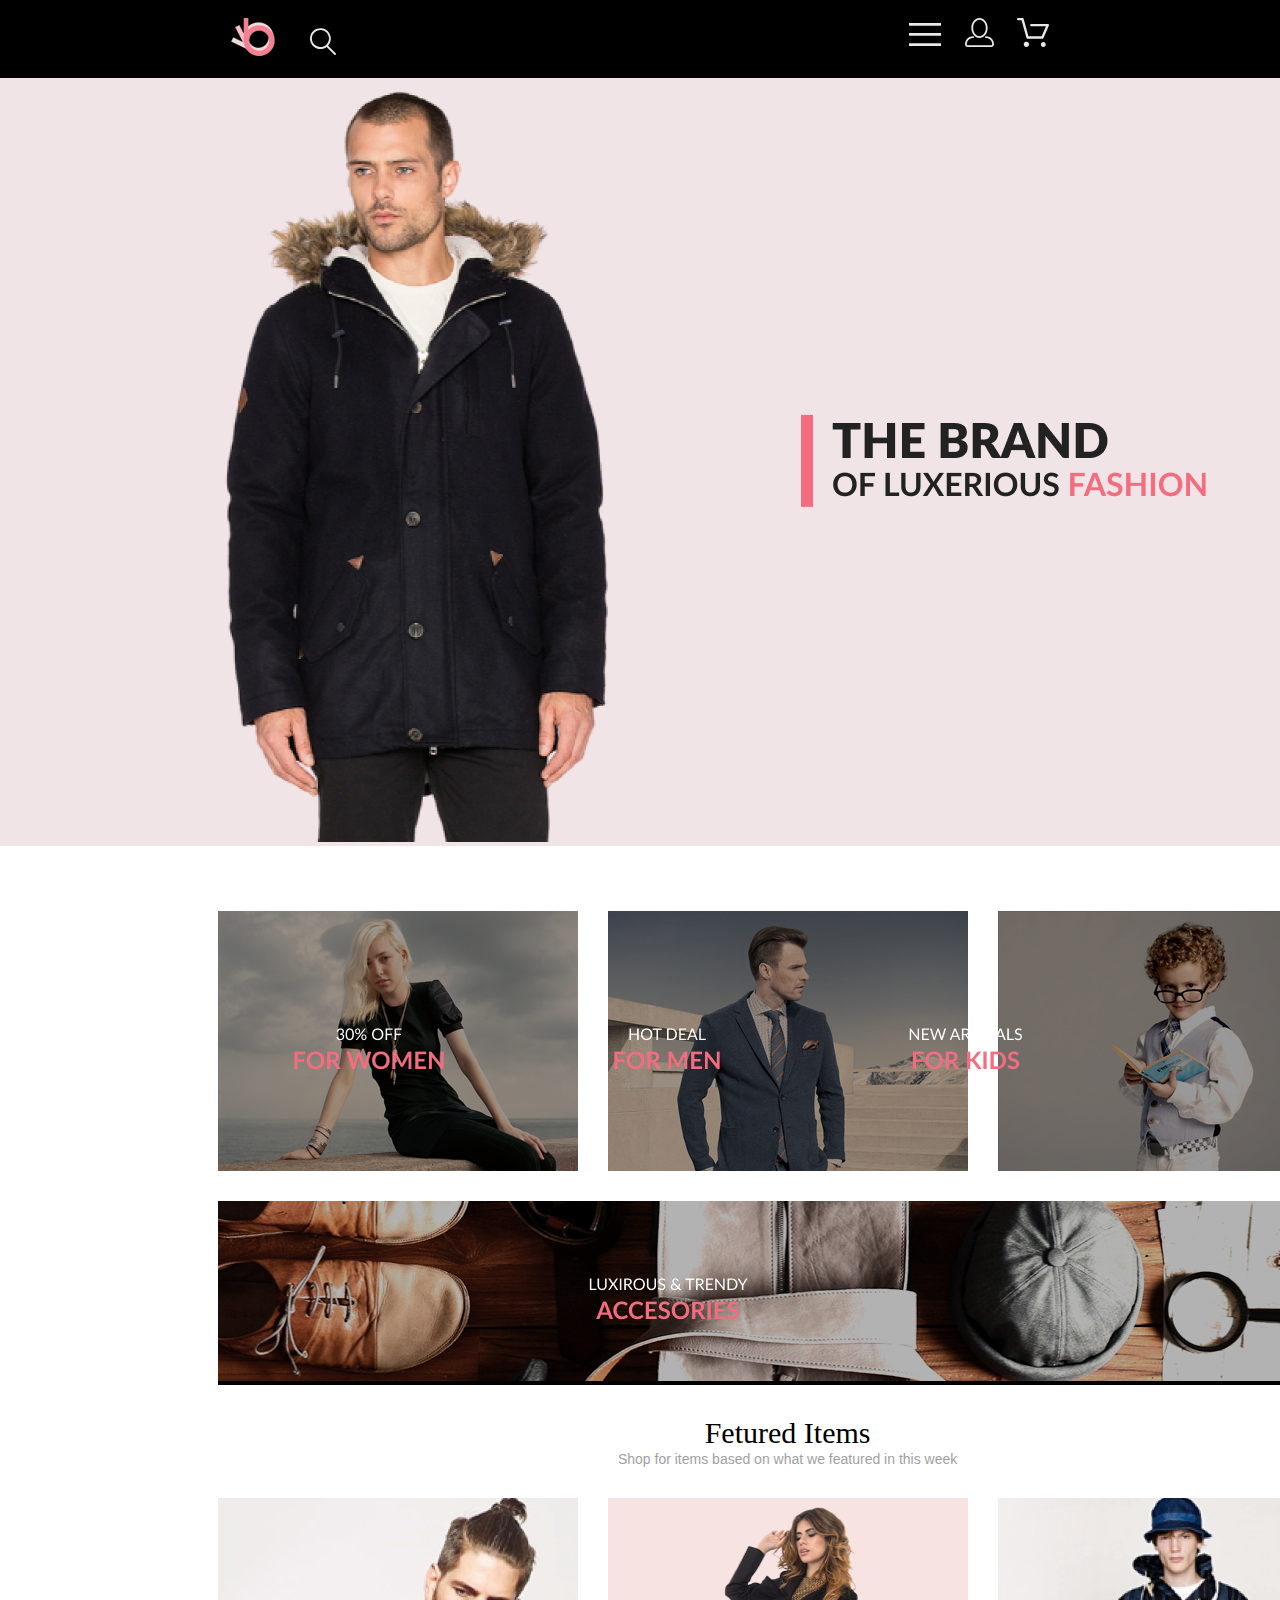
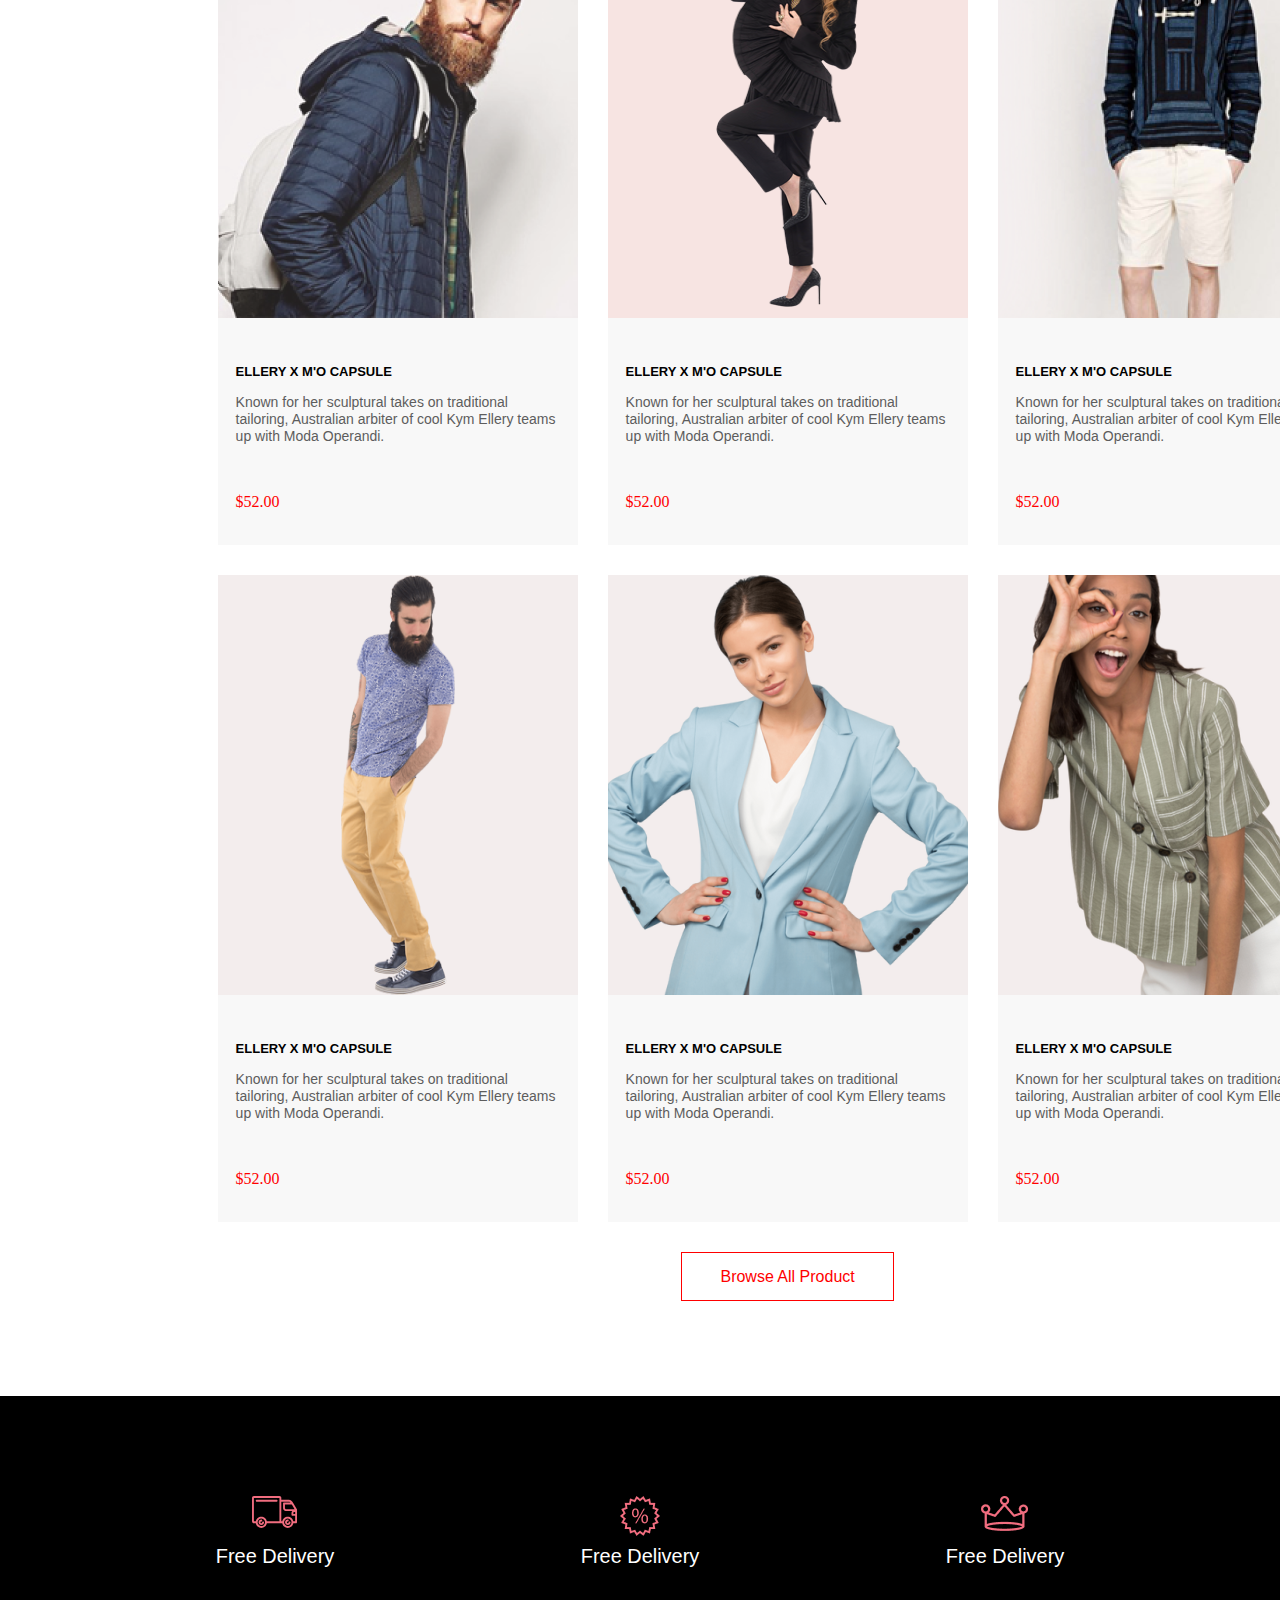
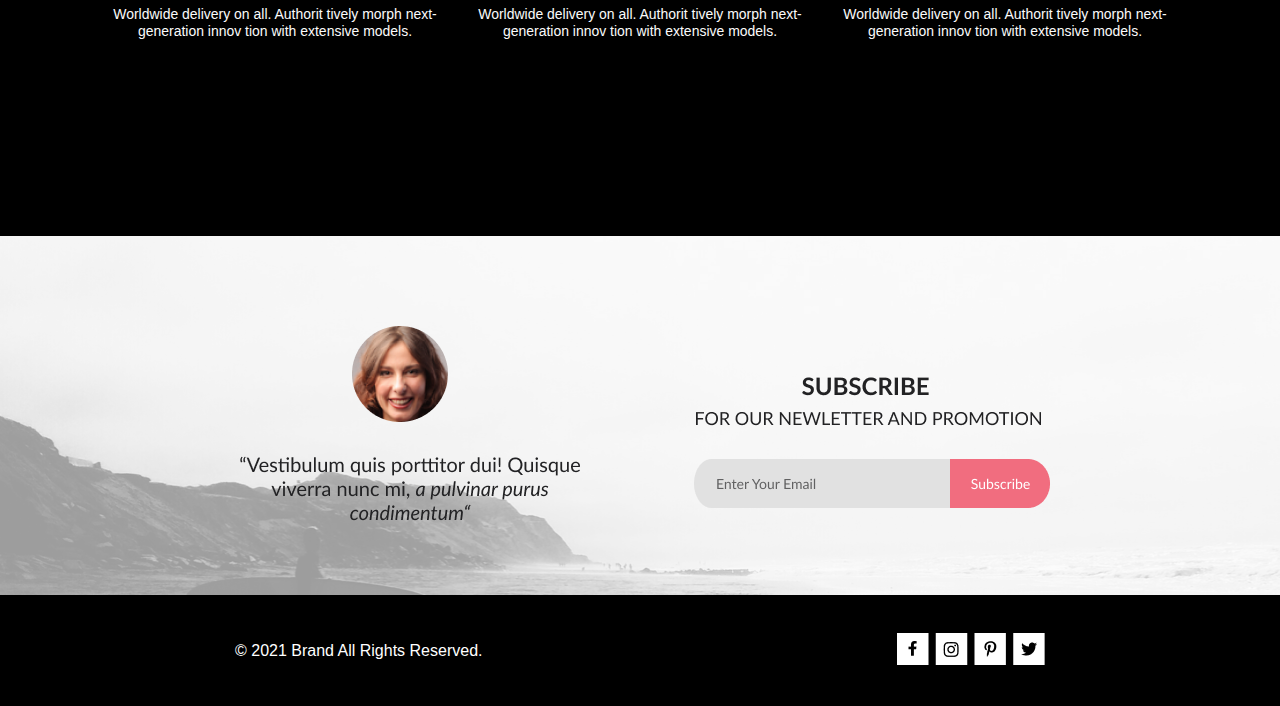
<file: index.html>
<!DOCTYPE html>
<html lang="en">

<head>
    <meta charset="UTF-8">
    <meta http-equiv="X-UA-Compatible" content="IE=edge">
    <meta name="viewport" content="width=device-width, initial-scale=1.0">
    <link rel="stylesheet" href="style.css">
    <title>Document</title>
</head>

<body>
    <div class="top">
        <div class="top-top top-left">
            <div class="logo">
                <img src="static/logo.svg" alt="logo">
            </div>
            <div class="search">
                <img src="static/search.svg" alt="search">
            </div>
        </div>
        <div class="top-top top-right">
            <div class="lines">
                <img src="static/lines.svg" alt="lines">
            </div>
            <div class="user">
                <img src="static/user.svg" alt="user">
            </div>
            <div class="basket">
                <img src="static/basket.svg" alt="basket">
            </div>
        </div>
    </div>
    <div class="preview">
        <div class="man">
            <img class="manimg" src="static/man.png" alt="man">
        </div>
        <div class="man-text">
            <div class="rect">
                <img class="rect-img" src="static/rect.png" alt="#">
            </div>
            <div class="big-text">
                <img class="bigtextimg" src="static/mantext.png" alt="mantext">
            </div>
        </div>
    </div>
    <div class="content">
        <div class="im1">
            <img class="pic" src="static/forwomen.png" alt="forwomen">
            <img src="static/brownrec.png" class="im1rec" alt="#">
            <img src="static/30OFFFORWOMEN.png" class="im1text" alt="30OFFFORWOMEN">
        </div>
        <div class="im2">
            <img class="pic" src="static/formen.png" alt="formen">
            <img src="static/brownrec.png" class="im2rec" alt="#">
            <img src="static/HOTDEALFORMEN.png" class="im2text" alt="HOTDEALFORMEN">
        </div>
        <div class="im3">
            <img class="pic" src="static/forkids.png" alt="forkids">
            <img src="static/brownrec.png" class="im3rec" alt="#">
            <img src="static/NEWARRIVALSFORKIDS.png" class="im3text" alt="NEWARRIVALSFORKIDS">
        </div>
        <div class="im4">
            <img class="pic1" src="static/accesories.png" alt="accesories">
            <img src="static/longrec.png" class="im4rec" alt="#">
            <img src="static/LUXIROUSTRENDYACCESORIES.png" class="im4text" alt="LUXIROUSTRENDYACCESORIES">
        </div>
        <div class="im5">
            <div class="text">Fetured Items</div>
            <div class="little-text">Shop for items based on what we featured in this week</div>
        </div>
        <div class="im6">
            <img class="human" src="static/human1.png" alt="human1">
            <div class="human-back">
                <br>
                <h2 class="human-header">ELLERY X M'O CAPSULE</h2>
                <p class="human-text">Known for her sculptural takes on traditional tailoring, Australian arbiter of
                    cool Kym Ellery teams
                    up with Moda Operandi.</p>
                <br>
                <p class="price">$52.00</p>
            </div>
        </div>
        <div class="im7">
            <img class="human" src="static/human2.png" alt="human2">
            <div class="human-back">
                <br>
                <h2 class="human-header">ELLERY X M'O CAPSULE</h2>
                <p class="human-text">Known for her sculptural takes on traditional tailoring, Australian arbiter of
                    cool Kym Ellery teams
                    up with Moda Operandi.</p>
                <br>
                <p class="price">$52.00</p>
            </div>
        </div>
        <div class="im8">
            <img class="human" src="static/human3.png" alt="human3">
            <div class="human-back">
                <br>
                <h2 class="human-header">ELLERY X M'O CAPSULE</h2>
                <p class="human-text">Known for her sculptural takes on traditional tailoring, Australian arbiter of
                    cool Kym Ellery teams
                    up with Moda Operandi.</p>
                <br>
                <p class="price">$52.00</p>
            </div>
        </div>
        <div class="im9">
            <img class="human" src="static/human4.png" alt="human4">
            <div class="human-back">
                <br>
                <h2 class="human-header">ELLERY X M'O CAPSULE</h2>
                <p class="human-text">Known for her sculptural takes on traditional tailoring, Australian arbiter of
                    cool Kym Ellery teams
                    up with Moda Operandi.</p>
                <br>
                <p class="price">$52.00</p>
            </div>
        </div>
        <div class="im10">
            <img class="human" src="static/human5.png" alt="human5">
            <div class="human-back">
                <br>
                <h2 class="human-header">ELLERY X M'O CAPSULE</h2>
                <p class="human-text">Known for her sculptural takes on traditional tailoring, Australian arbiter of
                    cool Kym Ellery teams
                    up with Moda Operandi.</p>
                <br>
                <p class="price">$52.00</p>
            </div>
        </div>
        <div class="im11">
            <img class="human" src="static/human6.png" alt="human6">
            <div class="human-back">
                <br>
                <h2 class="human-header">ELLERY X M'O CAPSULE</h2>
                <p class="human-text">Known for her sculptural takes on traditional tailoring, Australian arbiter of
                    cool Kym Ellery teams
                    up with Moda Operandi.</p>
                <br>
                <p class="price">$52.00</p>
            </div>
        </div>
        <div class="all-btn">
            <p class="browes-all">Browse All Product</p>
        </div>
    </div>
    <div class="see">
        <div class="see1">
            <img src="static/car.svg" alt="car">
        </div>
        <div class="see-h-1">
            <h2 class="see-header">Free Delivery</h2>
        </div>
        <div class="see-text1">
            <p class="see-text">Worldwide delivery on all. Authorit tively morph next-generation innov tion with
                extensive models.</p>
        </div>
        <div class="see2">
            <img src="static/percent.png" alt="percent">
        </div>
        <div class="see-h-2">
            <h2 class="see-header">Free Delivery</h2>
        </div>
        <div class="see-text2">
            <p class="see-text">Worldwide delivery on all. Authorit tively morph next-generation innov tion with
                extensive models.</h2>
        </div>
        <div class="see3">
            <img src="static/crown.png" alt="crown">
        </div>
        <div class="see-h-3">
            <h2 class="see-header">Free Delivery</h2>
        </div>
        <div class="see-text3">
            <p class="see-text">Worldwide delivery on all. Authorit tively morph next-generation innov tion with
                extensive models.</h2>
        </div>
    </div>
    <div class="contacts">
        <div class="contacts-left">
                <img class="con-left-img" src="static/bot-left.png" alt="bot-left">
        </div>
        <div class="contacts-right">
            <div>
                <img class="con-right-img" src="static/bot-right.png" alt="bot-right">
            </div>
        </div>
    </div>
    <div class="bot">
        <div class="bot-left">
            <p>© 2021  Brand  All Rights Reserved.</p>
        </div>
        <div class="bot-right">
            <div>
                <img src="static/socials.png" alt="socials">
            </div>
        </div>
    </div>
</body>

</html>
</file>
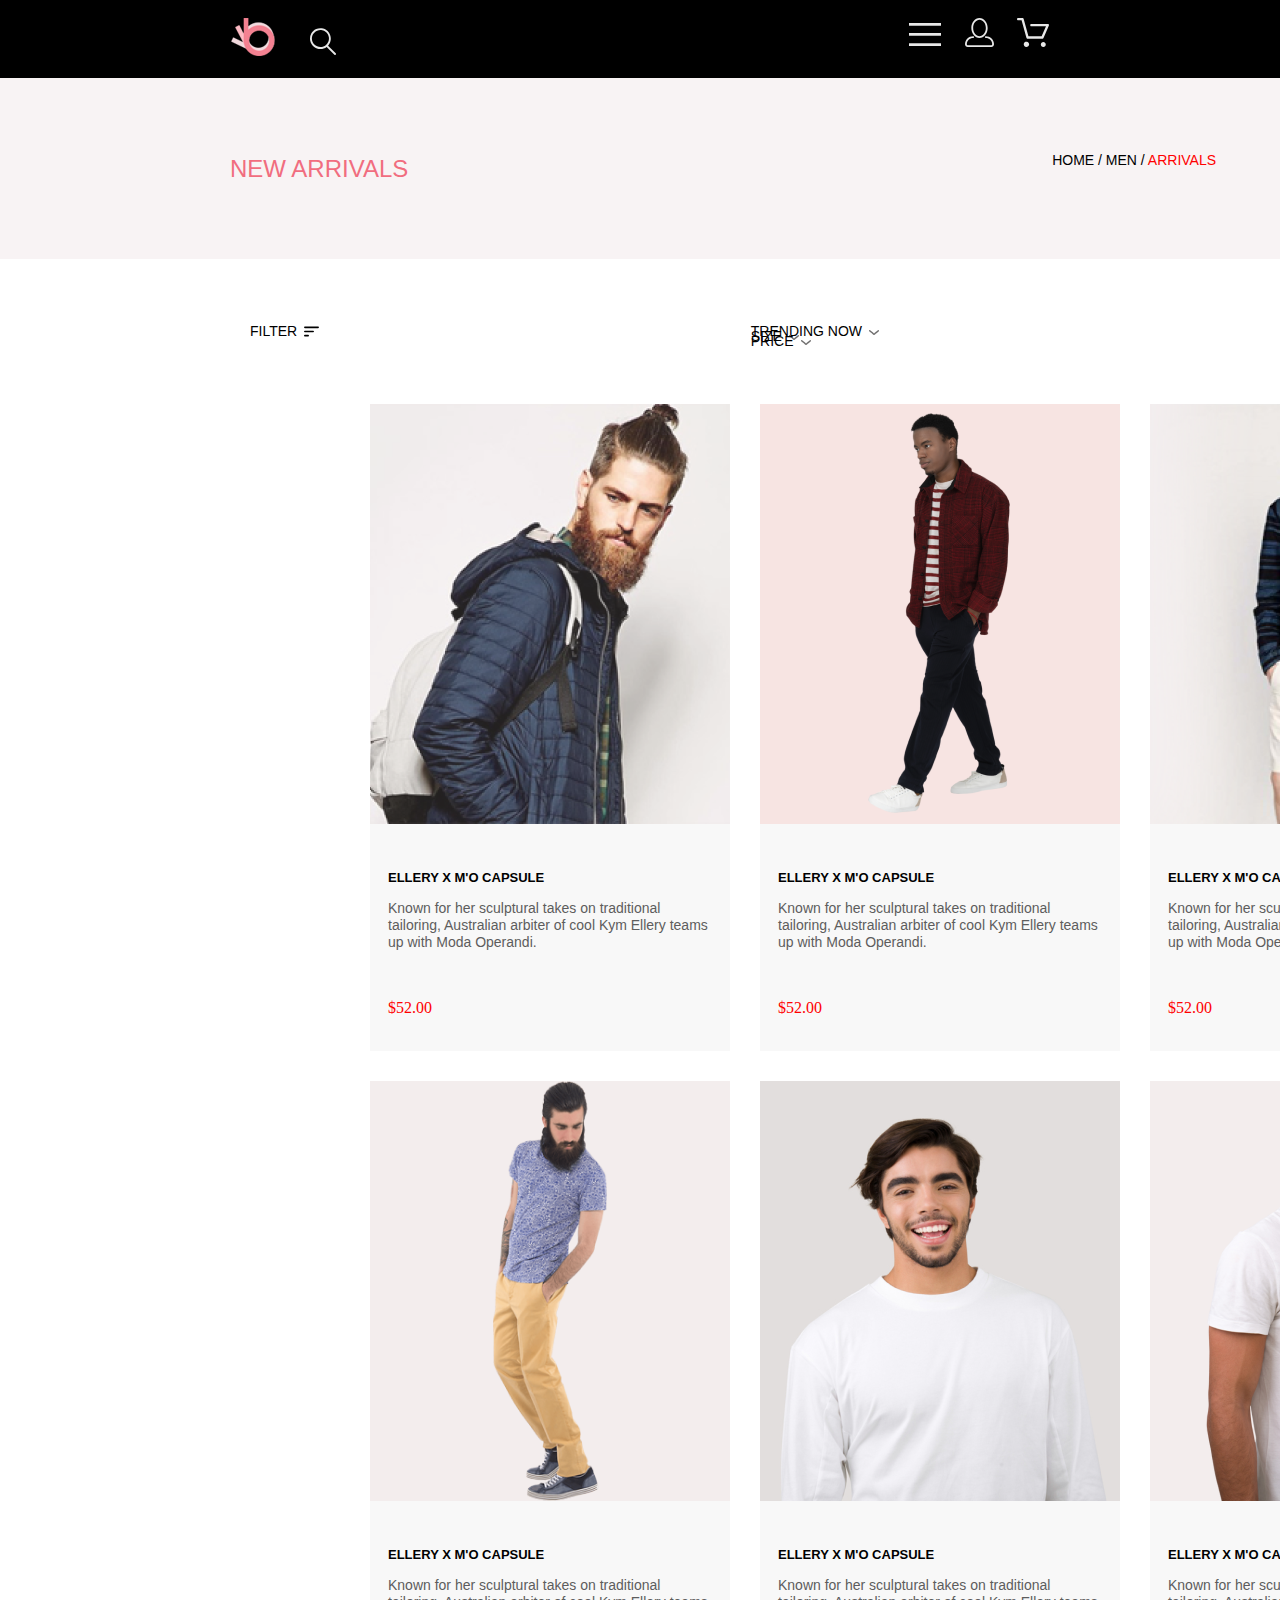
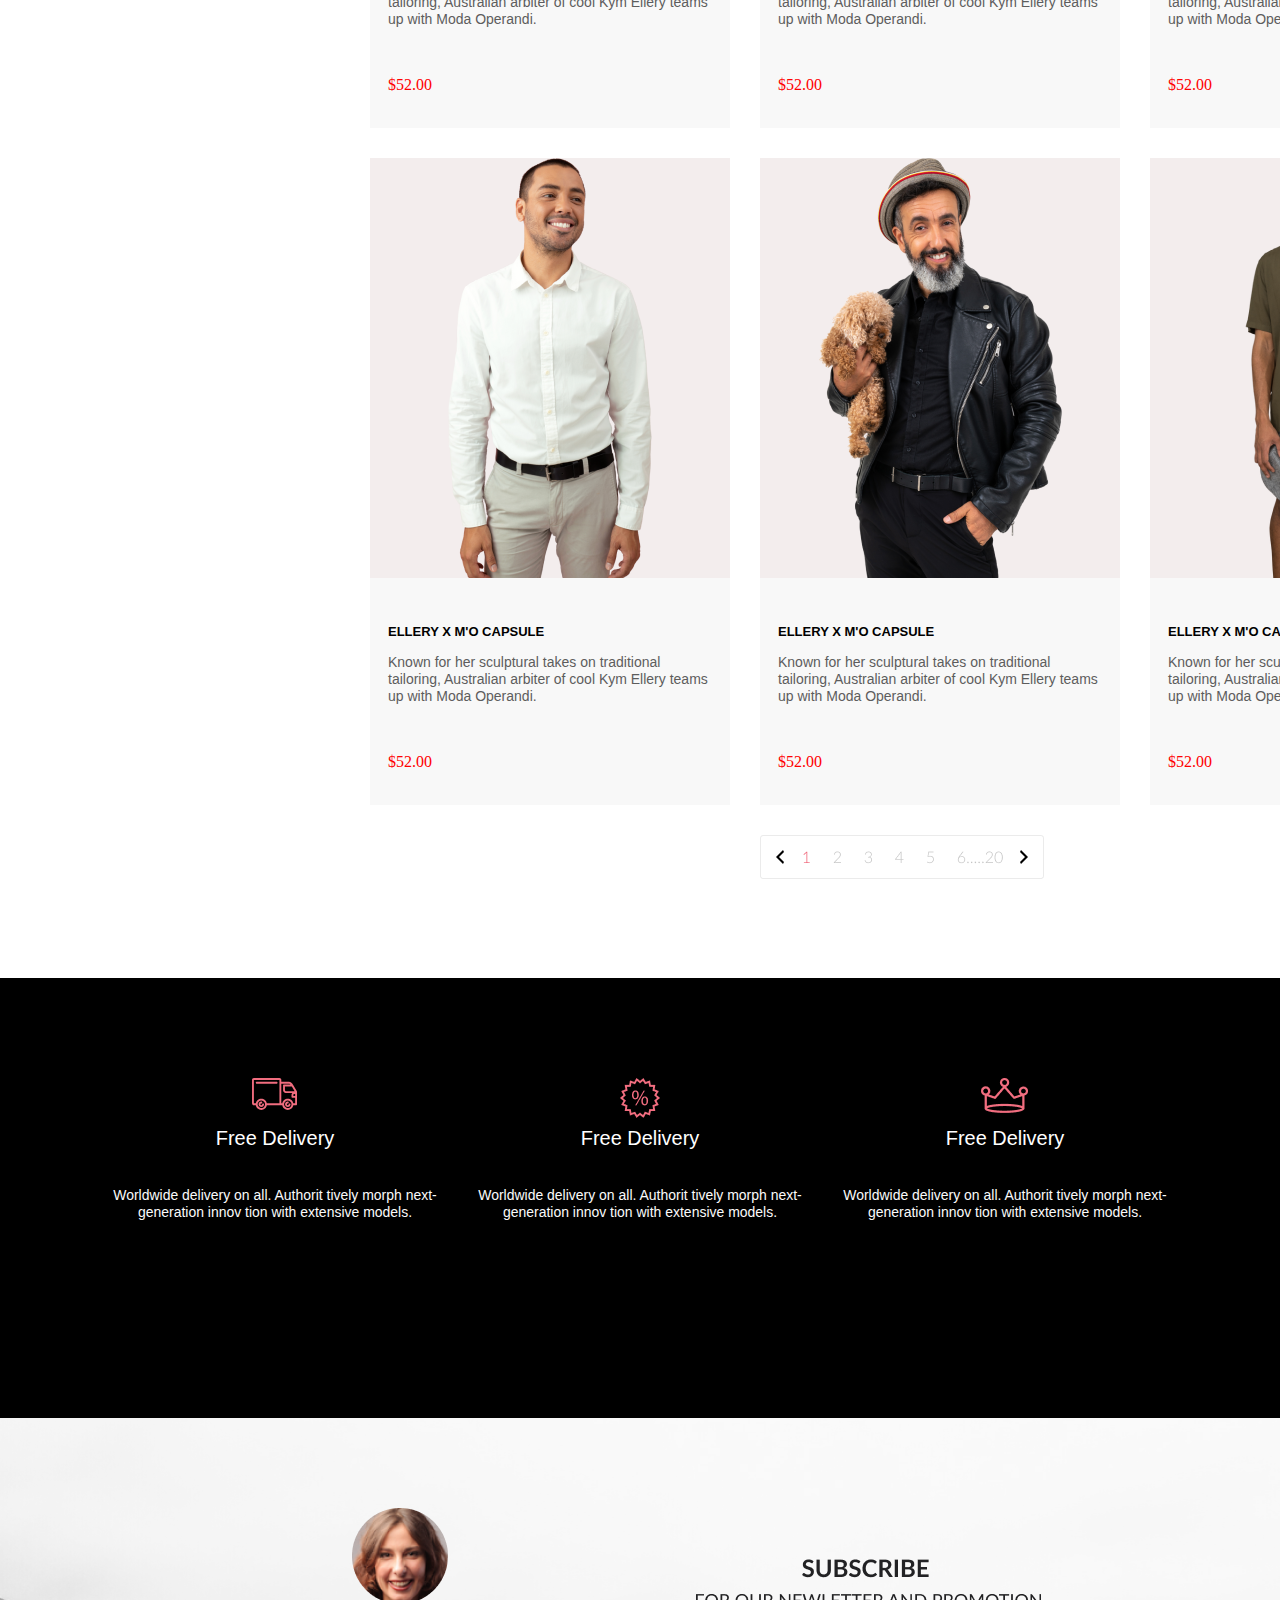
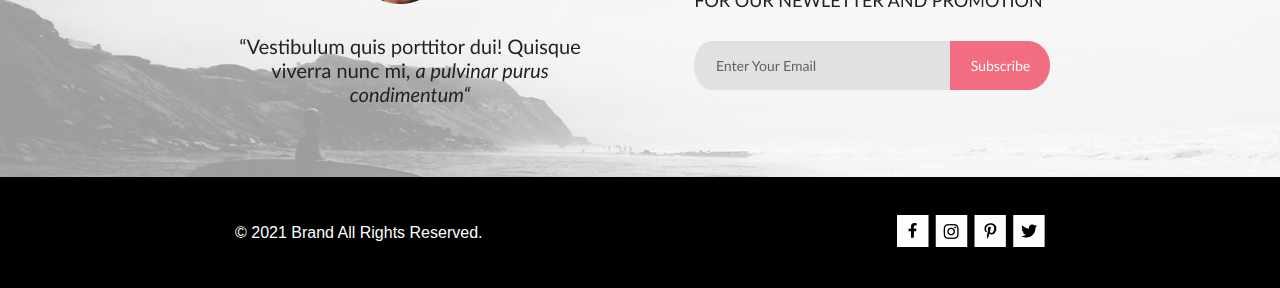
<file: catalog.html>
<!DOCTYPE html>
<html lang="en">

<head>
    <meta charset="UTF-8">
    <meta http-equiv="X-UA-Compatible" content="IE=edge">
    <meta name="viewport" content="width=device-width, initial-scale=1.0">
    <link rel="stylesheet" href="style.css">
    <title>Document</title>
</head>

<body>
    <div class="top">
        <div class="top-top top-left">
            <div class="logo">
                <img src="static/logo.svg">
            </div>
            <div class="search">
                <img src="static/search.svg">
            </div>
        </div>
        <div class="top-top top-right">
            <div class="lines">
                <img src="static/lines.svg">
            </div>
            <div class="user">
                <img src="static/user.svg">
            </div>
            <div class="basket">
                <img src="static/basket.svg">
            </div>
        </div>
    </div>
    <div class="catalog-info">
        <div class="cat-name">
            <h1 class="catalog-name red-text">NEW ARRIVALS</h1>
        </div>
        <div class="cat-path">
            <p class="catalog-path">HOME / MEN / <span class="red-text"> ARRIVALS</span></p>
        </div>
    </div>
    <div class="catalog-set">
        <filter>
            <p class="catalog-path">FILTER&ensp;</p>
            <img src="static/dif_lines.svg" alt="dif_lines">
        </filter>
        <div class="sorting">
            <div class="cat-path">
                <p class="catalog-path">TRENDING NOW&ensp;</p>
                <img class="arr_img" src="static/arr_bot.png" alt="dif_lines">
            </div>
            <div class="cat-path">
                <p class="catalog-path">SIZE&ensp;</p>
                <img class="arr_img" src="static/arr_bot.png" alt="dif_lines">
            </div>
            <div class="cat-path">
                <p class="catalog-path">PRICE&ensp;</p>
                <img class="arr_img" src="static/arr_bot.png" alt="dif_lines">
            </div>
        </div>
    </div>
    <main>
        <div class="im6">
            <img class="human" src="static/human1.png" alt="human1">
            <div class="human-back">
                <br>
                <h2 class="human-header">ELLERY X M'O CAPSULE</h2>
                <p class="human-text">Known for her sculptural takes on traditional tailoring, Australian arbiter of
                    cool Kym Ellery teams
                    up with Moda Operandi.</p>
                <br>
                <p class="price">$52.00</p>
            </div>
        </div>
        <div class="im7">
            <img class="human" src="static/human7.png" alt="human7">
            <div class="human-back">
                <br>
                <h2 class="human-header">ELLERY X M'O CAPSULE</h2>
                <p class="human-text">Known for her sculptural takes on traditional tailoring, Australian arbiter of
                    cool Kym Ellery teams
                    up with Moda Operandi.</p>
                <br>
                <p class="price">$52.00</p>
            </div>
        </div>
        <div class="im8">
            <img class="human" src="static/human3.png" alt="human3">
            <div class="human-back">
                <br>
                <h2 class="human-header">ELLERY X M'O CAPSULE</h2>
                <p class="human-text">Known for her sculptural takes on traditional tailoring, Australian arbiter of
                    cool Kym Ellery teams
                    up with Moda Operandi.</p>
                <br>
                <p class="price">$52.00</p>
            </div>
        </div>
        <div class="im9">
            <img class="human" src="static/human4.png" alt="human4">
            <div class="human-back">
                <br>
                <h2 class="human-header">ELLERY X M'O CAPSULE</h2>
                <p class="human-text">Known for her sculptural takes on traditional tailoring, Australian arbiter of
                    cool Kym Ellery teams
                    up with Moda Operandi.</p>
                <br>
                <p class="price">$52.00</p>
            </div>
        </div>
        <div class="im10">
            <img class="human" src="static/human8.png" alt="human8">
            <div class="human-back">
                <br>
                <h2 class="human-header">ELLERY X M'O CAPSULE</h2>
                <p class="human-text">Known for her sculptural takes on traditional tailoring, Australian arbiter of
                    cool Kym Ellery teams
                    up with Moda Operandi.</p>
                <br>
                <p class="price">$52.00</p>
            </div>
        </div>
        <div class="im11">
            <img class="human" src="static/human9.png" alt="human9">
            <div class="human-back">
                <br>
                <h2 class="human-header">ELLERY X M'O CAPSULE</h2>
                <p class="human-text">Known for her sculptural takes on traditional tailoring, Australian arbiter of
                    cool Kym Ellery teams
                    up with Moda Operandi.</p>
                <br>
                <p class="price">$52.00</p>
            </div>
        </div>
        <div class="im12">
            <img class="human" src="static/human10.png" alt="human10">
            <div class="human-back">
                <br>
                <h2 class="human-header">ELLERY X M'O CAPSULE</h2>
                <p class="human-text">Known for her sculptural takes on traditional tailoring, Australian arbiter of
                    cool Kym Ellery teams
                    up with Moda Operandi.</p>
                <br>
                <p class="price">$52.00</p>
            </div>
        </div>
        <div class="im13">
            <img class="human" src="static/human11.png" alt="human11">
            <div class="human-back">
                <br>
                <h2 class="human-header">ELLERY X M'O CAPSULE</h2>
                <p class="human-text">Known for her sculptural takes on traditional tailoring, Australian arbiter of
                    cool Kym Ellery teams
                    up with Moda Operandi.</p>
                <br>
                <p class="price">$52.00</p>
            </div>
        </div>
        <div class="im14">
            <img class="human" src="static/human12.png" alt="human12">
            <div class="human-back">
                <br>
                <h2 class="human-header">ELLERY X M'O CAPSULE</h2>
                <p class="human-text">Known for her sculptural takes on traditional tailoring, Australian arbiter of
                    cool Kym Ellery teams
                    up with Moda Operandi.</p>
                <br>
                <p class="price">$52.00</p>
            </div>
        </div>
        <div class="pagination">
            <img class="pagin" src="static/pagination.png" alt="paginationi">
        </div>
    </main>
    <contacts>
        <div class="see">
            <div class="see1">
                <img src="static/car.svg" alt="car">
            </div>
            <div class="see-h-1">
                <h2 class="see-header">Free Delivery</h2>
            </div>
            <div class="see-text1">
                <p class="see-text">Worldwide delivery on all. Authorit tively morph next-generation innov tion with
                    extensive models.</h2>
            </div>
            <div class="see2">
                <img src="static/percent.png" alt="percent">
            </div>
            <div class="see-h-2">
                <h2 class="see-header">Free Delivery</h2>
            </div>
            <div class="see-text2">
                <p class="see-text">Worldwide delivery on all. Authorit tively morph next-generation innov tion with
                    extensive models.</h2>
            </div>
            <div class="see3">
                <img src="static/crown.png" alt="crown">
            </div>
            <div class="see-h-3">
                <h2 class="see-header">Free Delivery</h2>
            </div>
            <div class="see-text3">
                <p class="see-text">Worldwide delivery on all. Authorit tively morph next-generation innov tion with
                    extensive models.</h2>
            </div>
        </div>
    </contacts>
    <div class="contacts">
        <div class="contacts-left">
                <img class="con-left-img" src="static/bot-left.png" alt="bot-left">
        </div>
        <div class="contacts-right">
            <div>
                <img class="con-right-img" src="static/bot-right.png" alt="bot-right">
            </div>
        </div>
    </div>
    <div class="bot">
        <div class="bot-left">
            <p>© 2021  Brand  All Rights Reserved.</p>
        </div>
        <div class="bot-right">
            <div>
                <img src="static/socials.png" alt="socials">
            </div>
        </div>
    </div>
</body>

</html>
</file>
<file: style.css>
@media (max-width: 768px) {
    body {
        margin: 0;
        width: 767px;
    }
    .top {
        width: 767px;
    }

    .preview {
        width: 767px;
        height: 365px;
    }
    .top-top {
        margin-left: 32px;
        margin-right: 32px;
    }
    .rect {
        margin-top: 25px;
    }
    .bigtextimg {
        width: 70%;
        margin-left: 10px;
    }
    .rect-img {
        height: 70%;
    }
    .content {
        display: grid;
        margin-left: 0;
        width: 767px;
        grid-template-columns: repeat(3, 1fr);
        gap: 18px;
        margin-top: 18px;
        grid-template-areas:
            "im1 im2 im3"
            "im4 im4 im4"
            "im5 im5 im5"
            "im6 im7 im8"
            "im9 im10 im11"
            "all-btn all-btn all-btn"
        ;
    }
    .im1, .im2, .im3, .im4{
        background: #000;
    }
    .pic {
        width: 244px;
        display: block;
        opacity: 0.6;
    }
    .pic1 {
        width: 767px;
        display: block;
    }
    .im1rec {
        display: none;
    }
    .im2rec {
        display: none;
    }
    .im3rec {
        display: none;
    }
    .im4rec {
        display: none;
    }
    .im1text {
        position: absolute;
        top: 540px;
        left: 50px;
    }
    .im2text {
        position: absolute;
        top: 540px;
        left: 330px;
    }
    .im3text {
        position: absolute;
        top: 540px;
        left: 610px;
    }
    .im4text {
        position: absolute;
        top: 700px;
        left: 330px;
    }
    .manimg {
        width: 50vw;
        display: block;
    }
    .human {
        width: 100%;
        display: block;
    }
    .human-back {
        background: #F8F8F8;
        padding: 15px;
    }
    .all-btn {
        margin-bottom: 10px;
    }
    .browes-all {
        margin: 0;
    }
    .see {
        display: grid;
        background: black;
        width: 667px;
        justify-items: center;
        height: 600px;
        padding: 50px;

        grid-template-areas:
            "see1"
            "see-h-1"
            "see-text1"
            "see2"
            "see-h-2"
            "see-text2"
            "see3"
            "see-h-3"
            "see-text3"
        ;
    }
    .see-header {
        color: white;
    }
    .see-text {
        color: #FBFBFB;
    }
    .catalog-info {
        display: grid;
        gap: 333px;
        grid-template-areas:
            "cat-name cat-path"
        ;
        padding-top: 60px;
        padding-bottom: 60px;
        padding-left: 10px;
        background-color: #F8F3F4;
    }
    .catalog-name {
        font-family: Lato, sans-serif;
        font-style: normal;
        font-weight: normal;
        font-size: 16px;
    }
    .catalog-path {
        font-family: Lato, sans-serif;
        font-style: normal;
        font-weight: 300;
    }
    .catalog-set {
        margin-top: 50px;
        margin-bottom: 50px;
        display: flex;
        justify-content: space-between;
    }
    .sorting {
        color: #6F6E6E;
        display: flex;
    }
    filter {
        display: flex;
        margin-left: 10px;
    }
    .cat-path {
        display: flex;
        margin: 0 20px 0 0;
        height: 5px;
        align-items: baseline;
    }
    .im14 {
        display: none;
    }
    main {
        display: grid;
        gap: 16px;
        grid-template-areas:
            "im6 im7"
            "im8 im9"
            "im10 im11"
            "im12 im13"
            "pagin pagin"
        ;
        margin-bottom: 50px;
    }
    .contacts {
        background-image: url('static/bot_bd.png');
        background-color: rgba(255,255,255,0.6);
        background-blend-mode: lighten;
        padding-top: 20px;
        padding-bottom: 20px;
    }
    .contacts-left {
        margin-left: 31%;
    }
    .contacts-right {
        margin-left: 27%;
    }
    .con-left-img {
        width: 300px;
    }
    .con-right-img {
        width: 350px;
    }
    .bot {
        background-color: black;
        display: flex;
        justify-content: space-between;
        padding: 30px 32px 30px 32px;
    }
    .bot-left {
        color: #fff;
        font-family: Lato, sans-serif;
        font-style: normal;
        font-weight: 400;
        font-size: 16px;
        line-height: 19px;
    }
    .bot-right {
        margin-top: 8px;
    }
}

@media (max-width: 376px) {
    body {
        margin: 0;
        width: 374px;
    }
    .top {
        width: 374px;
    }
    .preview {
        width: 374px;
    }
    .man {
        display: none;
    }
    .user {
        display: none;
    }
    .basket {
        display: none;
    }
    .lines {
        margin-left: 100px;
    }
    .content {
        display: grid;
        margin-left: 0;
        gap: 18px;
        margin-top: 18px;
        width: 374px;
        grid-template-areas:
            "im1"
            "im2"
            "im3"
            "im4"
            "im5"
            "im6"
            "im7"
            "im8"
            "im9"
            "im10"
            "im11"
            "all-btn"
        ;
    }
    .pic {
        width: 374px;
        display: block;
    }
    .pic1 {
        width: 374px;
        display: block;
    }
    .man-text {
        margin-left: 20px;
    }
    .big-text {
        margin-left: 10px;
    }
    .bigtextimg {
        width: 300px;
    }
    .im1rec {
        display: none;
    }
    .im2rec {
        display: none;
    }
    .im3rec {
        display: none;
    }
    .im4rec {
        display: none;
    }
    .im1text {
        display: block;
        position: absolute;
        width: 40%;
        top: 580px;
        left: 125px;
        max-width: 300px;
    }
    .im2text {
        display: block;
        position: absolute;
        width: 40%;
        top: 870px;
        left: 125px;
        max-width: 300px;
    }
    .im3text {
        display: block;
        position: absolute;
        width: 40%;
        top: 1170px;
        left: 125px;
        max-width: 300px;
    }
    .im4text {
        display: block;
        position: absolute;
        width: 40%;
        top: 1340px;
        left: 125px;
        max-width: 300px;
    }
    .text {
        font-weight: 400;
        font-size: 30px;
        line-height: 36px;
    }
    .little-text {
        font-weight: 400;
        font-size: 14px;
        line-height: 17px;
    }
    .human {
        width: 374px;
        display: block;
    }
    .human-back {
        background: #F8F8F8;
        padding: 15px;
    }
    .human-header {
        font-size: 26px;
    }
    .human-text {
        font-size: 28px;
        color: #5D5D5D;
    }
    .browes-all {
        font-size: 32px;
        margin: 7px;
    }
    .all-btn {
        padding-top: 0;
        padding-bottom: 0;
        margin-bottom: 10px;
        margin-top: 0;
    }
    .see {
        display: grid;
        background: black;
        width: 374px;
        justify-items: center;
        height: 600px;
        padding: 0;

        grid-template-areas:
            "see1"
            "see-h-1"
            "see-text1"
            "see2"
            "see-h-2"
            "see-text2"
            "see3"
            "see-h-3"
            "see-text3"
        ;
    }
    .see-header {
        color: white;
    }
    .see-text {
        color: #FBFBFB;
        margin-left: 20px;
        margin-right: 20px;
    }
    .see1 {
        margin-top: auto;
    }
    main {
        display: grid;
        grid-template-areas:
            "im6"
            "im7"
            "im8"
            "im9"
            "im10"
            "im11"
            "im12"
            "im13"
            "im14"
            "pagin"
        ;
        margin-bottom: 50px;
    }
    .catalog-info {
        width: 374px;
        display: grid;
        gap: 90px;
        grid-template-columns: repeat(2, 130px);
        grid-template-areas:
            "cat-name cat-path"
        ;
        background-color: #F8F3F4;
    }
    .catalog-set {
        margin-top: 50px;
        margin-bottom: 50px;
        display: flex;
        justify-content: space-between;
        width: 374px;
    }
    .contacts {
        padding-top: 20px;
        padding-bottom: 20px;
    }
    .contacts-left {
        margin-left: 13%;
    }
    .contacts-right {
        margin-left: 5%;
    }
    .con-left-img {
        width: 300px;
    }
    .con-right-img {
        width: 350px;
    }
    .bot {
        background-color: black;
        display: grid;
        grid-template-areas:
            "bot-right"
            "bot-left";
        padding: 0;
        justify-items: center;
        padding-left: 65px;
    }
    .bot-left {
        color: #fff;
        font-family: Lato, sans-serif;
        font-style: normal;
        font-weight: 400;
        font-size: 16px;
        line-height: 19px;
        grid-area: bot-left;
    }
    .bot-right {
        margin-top: 8px;
        grid-area: bot-right;
    }
}

.top {
    background: black;
    display: flex;
    justify-content: space-between;
}

.top-top {
    display: flex;
    justify-content: space-between;
    margin-top: 18px;
    margin-bottom: 18px;
}

.top-left {
    width: 105px;
}

.top-right {
    width: 140px;
}

.search {
    margin-top: 10px;
}

.lines {
    margin-top: 5px;
}

.preview {
    display: grid;
    background: #F1E4E6;
    grid-template-columns: 1fr 1fr;
    align-items: center;
}

.man-text {
    display: flex;
    justify-content: space-between;
}

.big-text {
    align-self: center;
}

.im1 {
    grid-area: im1;
}
.im2 {
    grid-area: im2;
}
.im3 {
    grid-area: im3;
}
.im4 {
    grid-area: im4;
}
.im5 {
    grid-area: im5;
    justify-self: center;
}
.im6 {
    grid-area: im6;
}
.im7 {
    grid-area: im7;
}
.im8 {
    grid-area: im8;
}
.im9 {
    grid-area: im9;
}
.im10 {
    grid-area: im10;
}
.im11 {
    grid-area: im11;
}
.im12 {
    grid-area: im12;
}
.im13 {
    grid-area: im13;
}
.im14 {
    grid-area: im14;
}
.pagination {
    grid-area: pagin;
}
.all-btn {
    grid-area: all-btn;
    color: red;
    justify-self: center;
    background-color: #fff;
    border: solid 1px red;
    padding: 14px 38px 14px 38px;
}
.see1 {
    grid-area: see1;
}
.see2 {
    grid-area: see2;
}
.see3 {
    grid-area: see3;
}
.see-h-1 {
    grid-area: see-h-1;
}
.see-h-2 {
    grid-area: see-h-2;
}
.see-h-3 {
    grid-area: see-h-3;
}
.see-text1 {
    grid-area: see-text1;
}
.see-text2 {
    grid-area: see-text2;
}
.see-text3 {
    grid-area: see-text3;
}
.price {
    color: red;
}
.red-text {
    color: red;
}

@media (min-width: 768px) {
    body {
        margin: 0;
    }
    .top {
        padding-left: 231px;
        padding-right: 231px;
    }
    .content {
        display: grid;
        grid-template-columns: repeat(3, 360px);
        gap: 30px;
        margin-top: 65px;
        margin-left: 17%;
        grid-template-areas:
            "im1 im2 im3"
            "im4 im4 im4"
            "im5 im5 im5"
            "im6 im7 im8"
            "im9 im10 im11"
            "all-btn all-btn all-btn"
        ;
    }
    .man-text {
        width: 405px;
    }
    .im1, .im2, .im3, .im4{
        background: #000;
    }
    .pic {
        display: block;
        opacity: 0.6;
    }
    .im1rec {
        display: none;
    }
    .im2rec {
        display: none;
    }
    .im3rec {
        display: none;
    }
    .im4rec {
        display: none;
    }
    .im1text {
        position: absolute;
        left: 23%;
        top: 1028px;
    }
    .im2text {
        position: absolute;
        left: 48%;
        top: 1028px;
    }
    .im3text {
        position: absolute;
        left: 71%;
        top: 1028px;
    }
    .im4text {
        position: absolute;
        left: 46%;
        top: 1278px;
    }
    .text {
        font-size: 30px;
    }
    .little-text {
        font-size: 14px;
    }
    .human-header {
        font-family: Lato, sans-serif;
        font-style: normal;
        font-size: 13px;
        line-height: 16px;
    }
    .human-text {
        font-family: Lato, sans-serif;
        font-style: normal;
        font-weight: 300;
        font-size: 14px;
        line-height: 17px;
        color: #5D5D5D;
    }
    .human-back {
        background: #F8F8F8;
        max-width: 325px;
        margin-top: -5px;
        padding: 18px;
    }
    .browes-all {
        margin: 0;
        font-family: Lato, sans-serif;
        font-style: normal;
        font-weight: normal;
        font-size: 16px;
        line-height: 19px;
    }
    .see {
        padding-top: 100px;
        display: grid;
        background-color: black;
        height: 340px;
        margin-top: 95px;
        justify-content: center;
        gap: 28px 15px;
        text-align: center;
        grid-template-rows: repeat(3, 20px);
        grid-template-areas:
            "see1 see2 see3"
            "see-h-1 see-h-2 see-h-3"
            "see-text1 see-text2 see-text3"
        ;
    }
    .see-header {
        color: white;
        font-family: Lato, sans-serif;
        font-style: normal;
        font-weight: normal;
        font-size: 19.96px;
        line-height: 24px;
        margin-top: 0;
    }
    .see-text {
        font-family: Lato, sans-serif;
        font-weight: 300;
        font-size: 13.972px;
        line-height: 17px;
        text-align: center;
        color: #FBFBFB;
        width: 350px;
    }
    .catalog-name {
        font-family: Lato, sans-serif;
        font-style: normal;
        font-weight: normal;
        font-size: 24px;
        line-height: 29px;color: #F16D7F;
    }
    .catalog-path {
        font-family: Lato, sans-serif;
        font-style: normal;
        font-weight: 300;
        font-size: 14px;
        line-height: 17px;
    }
    .catalog-info {
        display: grid;
        gap: 600px;
        grid-template-areas:
            "cat-name cat-path"
        ;
        padding-top: 60px;
        padding-bottom: 60px;
        padding-left: 230px;
        background-color: #F8F3F4;
    }
    .catalog-set {
        margin-top: 50px;
        margin-bottom: 50px;
        margin-left: 250px;
        display: flex;
        justify-content: space-between;
        width: 650px;
    }
    sorting {
        color: #6F6E6E;
        display: flex;
    }
    filter {
        display: flex;
    }
    .cat-path {
        display: flex;
        margin: 0 20px 0 0;
        height: 5px;
        align-items: baseline;
    }
    main {
        display: grid;
        width: 1140px;
        grid-template-columns: repeat(3, 1fr);
        grid-template-rows: repeat(3, 1fr);
        gap: 30px;
        margin: 0 0 0 370px;
        grid-template-areas:
            "im6 im7 im8"
            "im9 im10 im11"
            "im12 im13 im14"
            ". pagin ."
        ;
    }
    .contacts {
        background-image: url('static/bot_bd.png');
        background-color: rgba(255,255,255,0.6);
        background-blend-mode: lighten;
        display: flex;
        justify-content: space-between;
        padding: 90px 230px 40px 230px;
    }
    .contacts-right {
        margin-top: 40px;
    }
    .bot {
        background-color: black;
        display: flex;
        justify-content: space-between;
        padding: 30px 235px 30px 235px;
    }
    .bot-left {
        color: #fff;
        font-family: Lato, sans-serif;
        font-style: normal;
        font-weight: 400;
        font-size: 16px;
        line-height: 19px;
    }
    .bot-right {
        margin-top: 8px;
    }
}
.cat-name {
    grid-area: cat-name;
}
.cat-path {
    grid-area: cat-path;
}
.text {
    font-family:Lato, sans-serif sans-serif;
    font-style: normal;
    font-weight: normal;
    line-height: 36px;
    text-align: center;
}

.little-text {
    font-family: Lato, sans-serif;
    font-style: normal;
    font-weight: normal;
    line-height: 17px;
    color: #9F9F9F;
}
</file>
